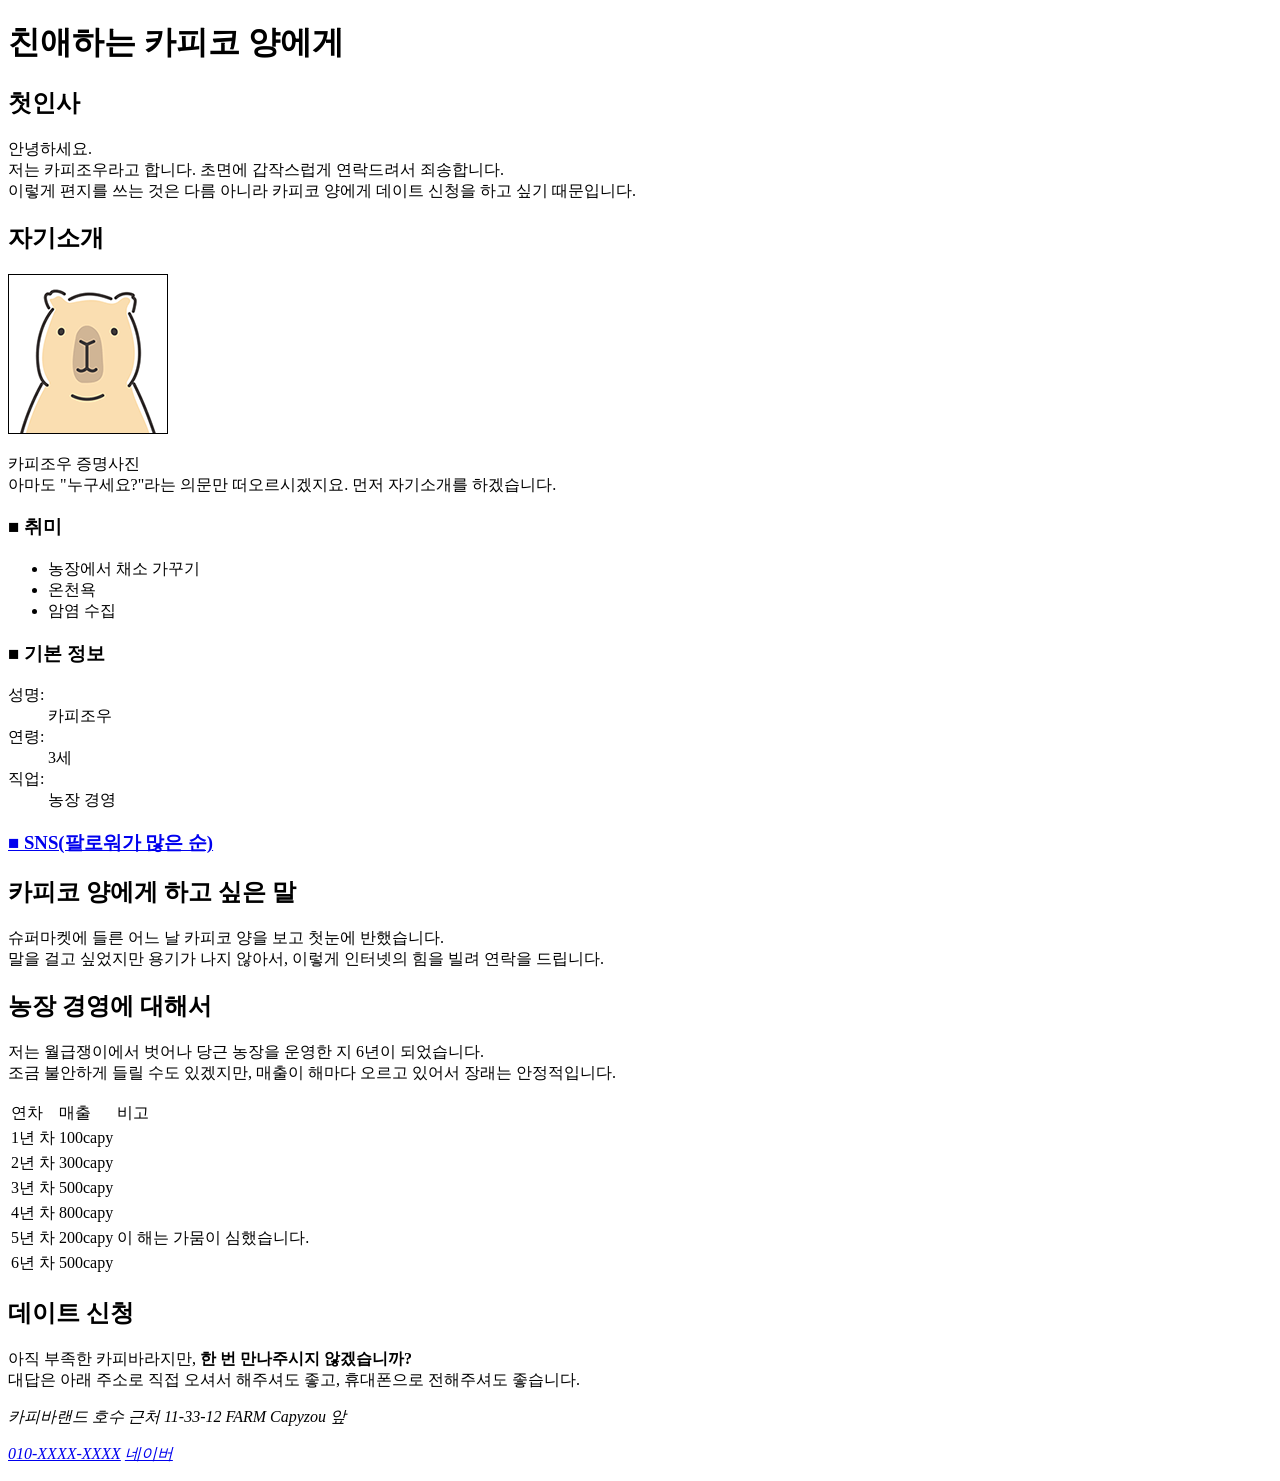
<file: index.html>
<!DOCTYPE html>
<html lang="ko">
<head>
<meta charset="UTF-8">
<title>카피코 양에게 보내는 편지</title>
</head>
<body>
    <h1>친애하는 카피코 양에게</h1>
    <h2>첫인사</h2>
    <p>안녕하세요. <br>
        저는 카피조우라고 합니다. 초면에 갑작스럽게 연락드려서 죄송합니다.<br>
        이렇게 편지를 쓰는 것은 다름 아니라 카피코 양에게 데이트 신청을 하고 싶기 때문입니다.
    </p>


    <h2>자기소개</h2>
    <img src="./images/capyzou.png" alt="이미지에대한설명입력">
    <p>

        카피조우 증명사진<br>
        아마도 "누구세요?"라는 의문만 떠오르시겠지요. 먼저 자기소개를 하겠습니다.<br>
        <h3>
            ■ 취미
        </h3>
        <ul>
            <li>농장에서 채소 가꾸기</li>
            <li>온천욕</li>
            <li>암염 수집</li>
        </ul>
<!-- 기본 정보 목록을 만들 수 있다. -->
        <h3>■ 기본 정보 </h3>
        <dl>
            <dt>성명:</dt>
            <dd>카피조우</dd>
            <dt>연령:</dt>
            <dd>3세</dd>
            <dt>직업:</dt>
            <dd>농장 경영</dd>
        </dl>

        <h3><a href="test_0406/작업/index.html">■ SNS(팔로워가 많은 순)</a></h3>
    </p>

    <h2>카피코 양에게 하고 싶은 말</h2>
    <p>
        슈퍼마켓에 들른 어느 날 카피코 양을 보고 첫눈에 반했습니다.<br>
        말을 걸고 싶었지만 용기가 나지 않아서, 이렇게 인터넷의 힘을 빌려 연락을 드립니다.

    </p>


    <h2>농장 경영에 대해서</h2>
    <p>
        저는 월급쟁이에서 벗어나 당근 농장을 운영한 지 6년이 되었습니다.<br>
        조금 불안하게 들릴 수도 있겠지만, 매출이 해마다 오르고 있어서 장래는 안정적입니다.<br>

        <table>
            <thead>
                <tr>
                    <td>연차</td>
                    <td>매출</td>
                    <td>비고</td>
                </tr>

            </thead>
            <tbody>
                <tr>
                    <td>1년 차</td>
                    <td>100capy</td>
                    <td></td>
                </tr>
                <tr>
                    <td>2년 차</td>
                    <td>300capy</td>
                    <td></td>
                </tr>
                <tr>
                    <td>3년 차</td>
                    <td>500capy</td>
                    <td></td>
                </tr>
                <tr>
                    <td>4년 차</td>
                    <td>800capy</td>
                    <td></td>
                </tr>
                <tr>
                    <td>5년 차</td>
                    <td>200capy</td>
                    <td>이 해는 가뭄이 심했습니다.</td>
                </tr>
                <tr>
                    <td>6년 차</td>
                    <td>500capy</td>
                    <td></td>
                </tr>

  

            </tbody>
        </table>

        
    </p>

    <h2>데이트 신청</h2>
    <p>

        아직 부족한 카피바라지만, <strong>한 번 만나주시지 않겠습니까?</strong><br>
        대답은 아래 주소로 직접 오셔서 해주셔도 좋고, 휴대폰으로 전해주셔도 좋습니다.

    </p>

    <address>
        <p>
            카피바랜드 호수 근처 11-33-12 FARM Capyzou 앞<br>
            
        </p>
        <p>
            <a href="tel:010-1234-1234">010-XXXX-XXXX</a>
            <a href="https://www.naver.com/" target="_blank">네이버</a>
    
        </p>

    </address>

</body>
</html>
</file>
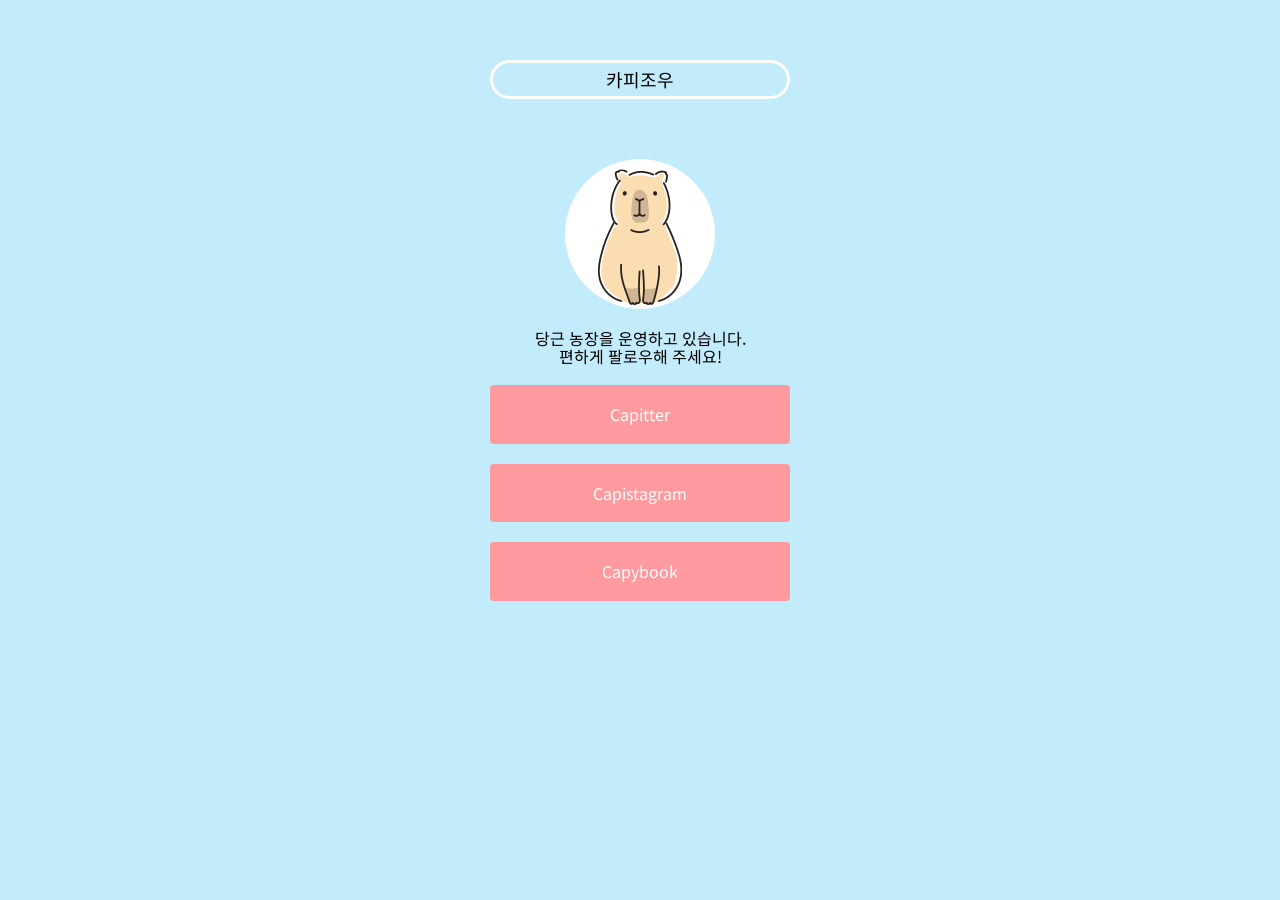
<file: test_0406/작업/index.html>
<!DOCTYPE html>
<html lang="ko">
  <head>
    <meta charset="UTF-8">
    <title>카피조우 소개</title>
    <link rel="preconnect" href="https://fonts.googleapis.com">
    <link rel="preconnect" href="https://fonts.gstatic.com" crossorigin>
    <link href="https://fonts.googleapis.com/css2?family=Noto+Sans+KR:wght@100..900&display=swap" rel="stylesheet">
    <link rel="stylesheet" href="css/reset.css">
    <link rel="stylesheet" href="./css/style.css">
  </head>

  <body>
    <h1>카피조우</h1>
    <p>
      <img src="capyzou.png" alt="카피조우 증명사진">
    </p>
    <p>
      당근 농장을 운영하고 있습니다.<br>
      편하게 팔로우해 주세요!
    </p>
    <ul style="color: red;">
      <li style="color: red;"><a href="#">Capitter</a></li>
      <li><a href="#">Capistagram</a></li>
      <li><a href="#">Capybook</a></li>
    </ul>
  </body>
</html>
</file>
<file: test_0406/작업/css/style.css>
@charset "UTF-8";

body {
    background-color: rgb(194, 235, 252);
    /* font-family: Verdana, Geneva, Tahoma, sans-serif; */
    font-family: "Noto Sans KR", sans-serif;
}

h1 {
    font-size: 18px;
    border: 3px solid #ffff;
    border-radius: 20px;
    padding: 6px 0;
    margin: 60px auto;
    width: 300px;
    text-align: center;

}

p, ul {
    text-align: center;
    margin-bottom: 20px;
}

img {
    border-radius: 50%;
}
a {
    background-color: #ff9a9e;
    display: block;
    padding: 20px 0;
    border-radius: 4px;
    color: white;
    font-weight: 400;
}
a:hover {
    color: rgb(42, 102, 125);
    background-color: skyblue;
}
ul {
    width: 300px;
    margin: 0 auto;
}
li {
    margin-bottom: 20px;
}
</file>
